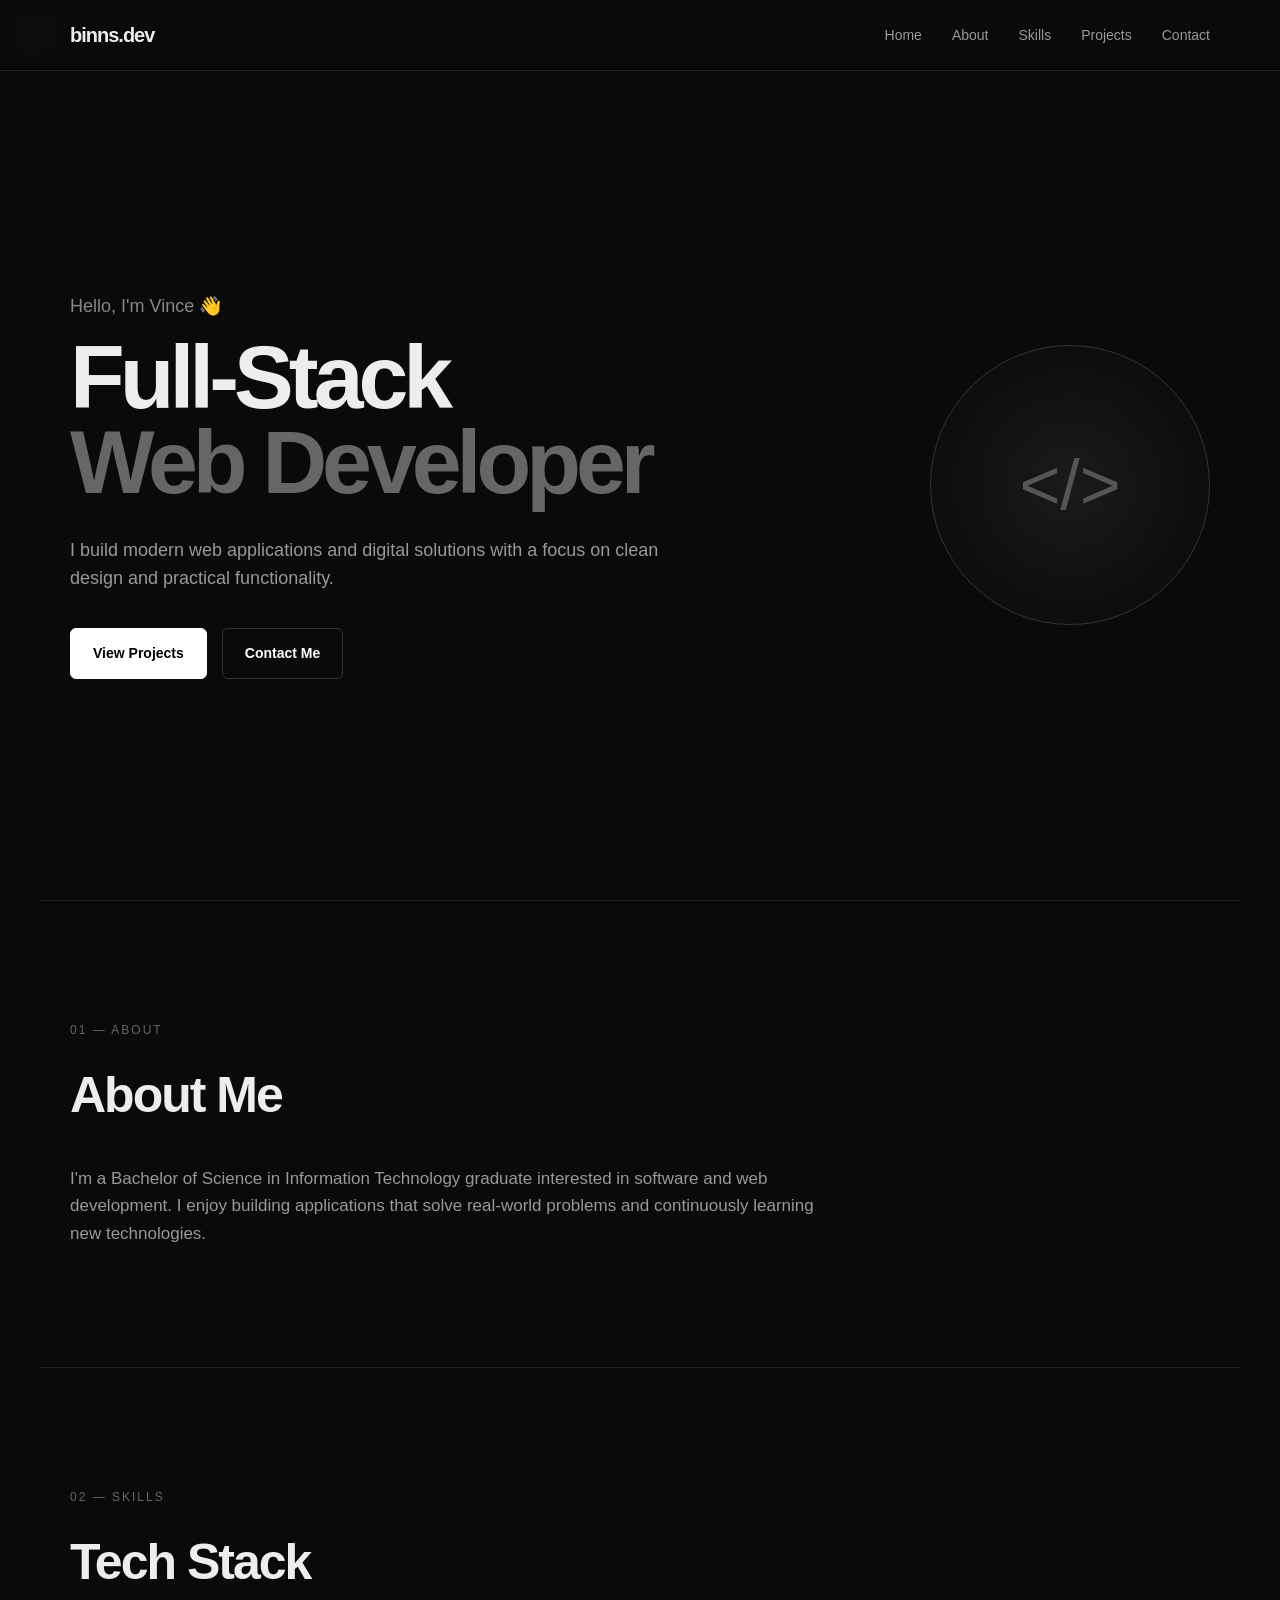
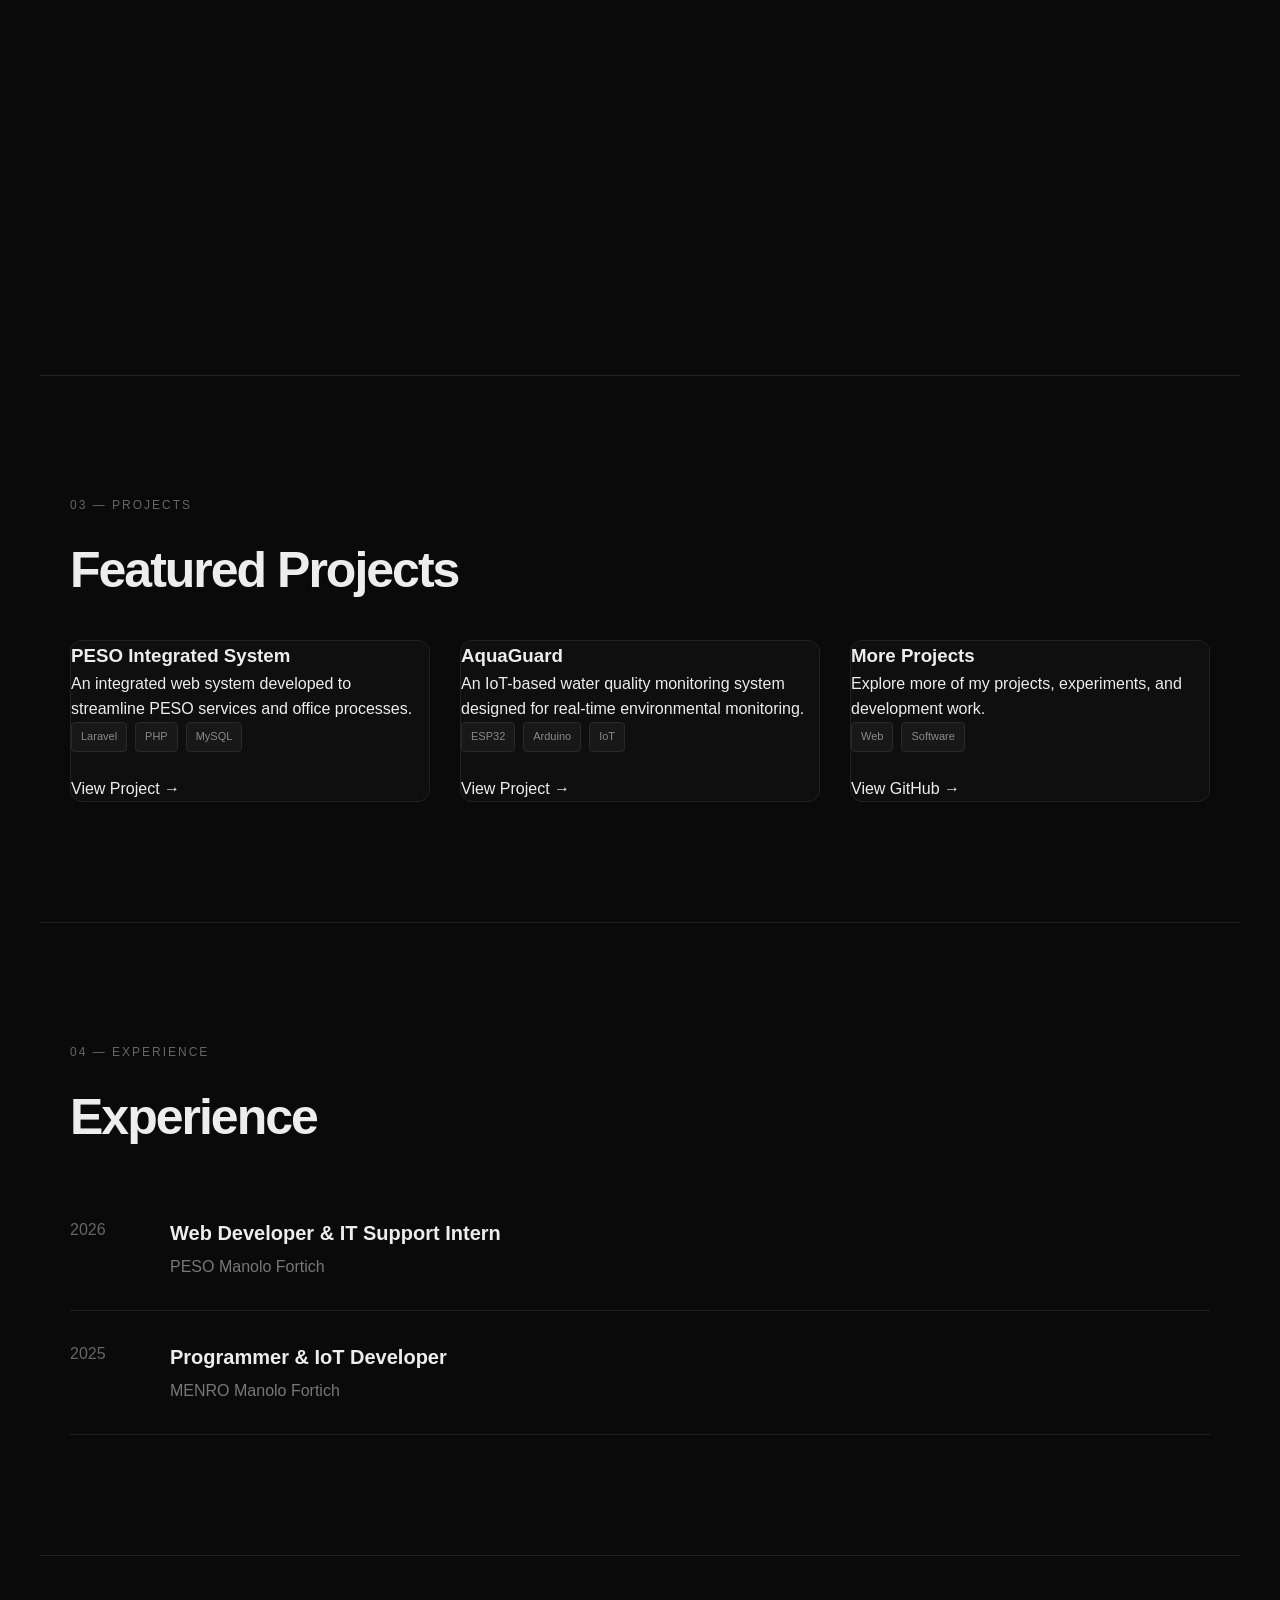
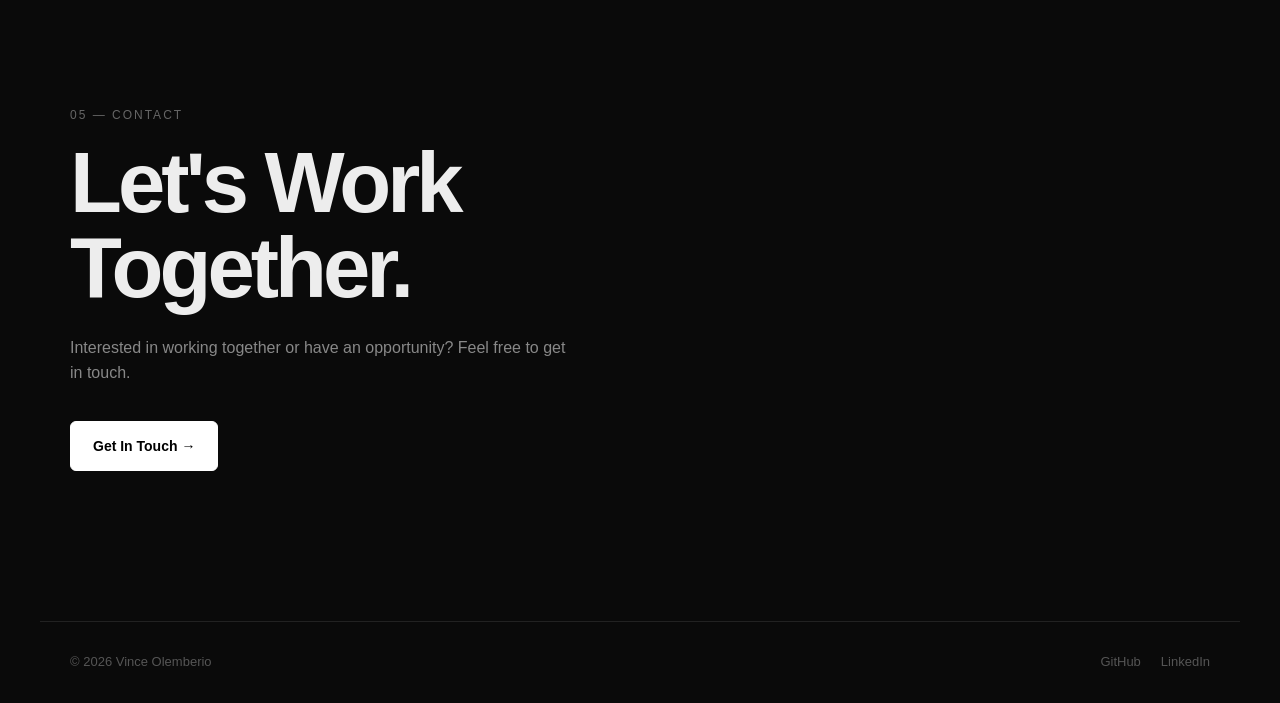
<file: inde.html>
<!DOCTYPE html>
<html lang="en">
<head>
    <meta charset="UTF-8">
    <meta name="viewport" content="width=device-width, initial-scale=1.0">

    <title>Vince Olemberio | Web Developer</title>
    <meta name="description" content="Portfolio of Vince Olemberio, a Full-Stack Web Developer.">

    <link rel="stylesheet" href="CSS/style.css">
</head>

<body>

    <!-- Navigation -->
    <header>
        <nav class="navbar">
            <a href="#" class="logo">binns.dev</a>

            <ul class="nav-links">
                <li><a href="#home">Home</a></li>
                <li><a href="#about">About</a></li>
                <li><a href="#skills">Skills</a></li>
                <li><a href="#projects">Projects</a></li>
                <li><a href="#contact">Contact</a></li>
            </ul>
        </nav>
    </header>


    <!-- Hero -->
    <main>

        <section id="home" class="hero">

            <div class="hero-content">
                <p class="greeting">Hello, I'm Vince 👋</p>

                <h1>
                    Full-Stack<br>
                    <span>Web Developer</span>
                </h1>

                <p class="hero-description">
                    I build modern web applications and digital solutions
                    with a focus on clean design and practical functionality.
                </p>

                <div class="hero-buttons">
                    <a href="#projects" class="btn">View Projects</a>
                    <a href="#contact" class="btn secondary">Contact Me</a>
                </div>
            </div>

            <div class="hero-image">
                <!-- Add your photo or illustration here -->
                <div class="image-placeholder">
                    <span>&lt;/&gt;</span>
                </div>
            </div>

        </section>


        <!-- About -->
        <section id="about" class="section">

            <p class="section-label">01 — ABOUT</p>

            <h2>About Me</h2>

            <p>
                I'm a Bachelor of Science in Information Technology graduate
                interested in software and web development. I enjoy building
                applications that solve real-world problems and continuously
                learning new technologies.
            </p>

        </section>


        <!-- Skills -->
        <section id="skills" class="section">

            <p class="section-label">02 — SKILLS</p>

            <h2>Tech Stack</h2>

            <div class="skills-grid">
                <div>HTML</div>
                <div>CSS</div>
                <div>JavaScript</div>
                <div>React</div>
                <div>Laravel</div>
                <div>PHP</div>
                <div>Node.js</div>
                <div>Express.js</div>
                <div>MySQL</div>
                <div>Git</div>
                <div>Tailwind CSS</div>
                <div>C / C++</div>
            </div>

        </section>


        <!-- Projects -->
        <section id="projects" class="section">

            <p class="section-label">03 — PROJECTS</p>

            <h2>Featured Projects</h2>

            <div class="projects-grid">

                <article class="project-card">
                    <span class="project-number">01</span>

                    <h3>PESO Integrated System</h3>

                    <p>
                        An integrated web system developed to streamline
                        PESO services and office processes.
                    </p>

                    <div class="project-tech">
                        <span>Laravel</span>
                        <span>PHP</span>
                        <span>MySQL</span>
                    </div>

                    <a href="#" target="_blank">View Project →</a>
                </article>


                <article class="project-card">
                    <span class="project-number">02</span>

                    <h3>AquaGuard</h3>

                    <p>
                        An IoT-based water quality monitoring system designed
                        for real-time environmental monitoring.
                    </p>

                    <div class="project-tech">
                        <span>ESP32</span>
                        <span>Arduino</span>
                        <span>IoT</span>
                    </div>

                    <a href="#" target="_blank">View Project →</a>
                </article>


                <article class="project-card">
                    <span class="project-number">03</span>

                    <h3>More Projects</h3>

                    <p>
                        Explore more of my projects, experiments, and
                        development work.
                    </p>

                    <div class="project-tech">
                        <span>Web</span>
                        <span>Software</span>
                    </div>

                    <a href="#" target="_blank">View GitHub →</a>
                </article>

            </div>

        </section>


        <!-- Experience -->
        <section id="experience" class="section">

            <p class="section-label">04 — EXPERIENCE</p>

            <h2>Experience</h2>

            <div class="experience-item">
                <span>2026</span>

                <div>
                    <h3>Web Developer & IT Support Intern</h3>
                    <p>PESO Manolo Fortich</p>
                </div>
            </div>

            <div class="experience-item">
                <span>2025</span>

                <div>
                    <h3>Programmer & IoT Developer</h3>
                    <p>MENRO Manolo Fortich</p>
                </div>
            </div>

        </section>


        <!-- Contact -->
        <section id="contact" class="contact">

            <p class="section-label">05 — CONTACT</p>

            <h2>Let's Work Together.</h2>

            <p>
                Interested in working together or have an opportunity?
                Feel free to get in touch.
            </p>

            <a href="mailto:your@email.com" class="btn">
                Get In Touch →
            </a>

        </section>

    </main>


    <!-- Footer -->
    <footer>
        <p>© 2026 Vince Olemberio</p>

        <div>
            <a href="#" target="_blank">GitHub</a>
            <a href="#" target="_blank">LinkedIn</a>
        </div>
    </footer>

</body>
</html>
</file>
<file: CSS/style.css>
* {
    margin: 0;
    padding: 0;
    box-sizing: border-box;
    transition: background-color 0.35s ease,
                color 0.35s ease,
                border-color 0.35s ease,
                box-shadow 0.35s ease,
                transform 0.35s ease;
}

html {
    scroll-behavior: smooth;
}

body {
    font-family: Arial, Helvetica, sans-serif;
    background: #0a0a0a;
    color: #ededed;
    line-height: 1.6;
    transition: background-color 0.35s ease, color 0.35s ease;
}

body.light-theme {
    background: #f3f1ee;
    color: #121212;
}

a {
    color: inherit;
    text-decoration: none;
}


/* =========================
   NAVIGATION
========================= */

header {
    position: fixed;
    top: 0;
    width: 100%;
    z-index: 1000;

    background: rgba(10, 10, 10, 0.8);
    backdrop-filter: blur(12px);
    border-bottom: 1px solid #222;
}

body.light-theme header {
    background: rgba(255, 255, 255, 0.75);
    border-bottom-color: #dcdcdc;
}

.navbar {
    max-width: 1200px;
    height: 70px;
    margin: auto;
    padding: 0 30px;

    display: flex;
    align-items: center;
    justify-content: space-between;
}

.logo {
    font-size: 20px;
    font-weight: bold;
    letter-spacing: -1px;
}

.nav-links {
    list-style: none;
    display: flex;
    gap: 30px;
    align-items: center;
}

.nav-links a {
    color: #999;
    font-size: 14px;
    transition: 0.3s;
}

body.light-theme .nav-links a {
    color: #4a4a4a;
}

.nav-links a:hover {
    color: white;
}

body.light-theme .nav-links a:hover {
    color: #111;
}

.resume-btn {
    display: inline-flex;
    align-items: center;
    justify-content: center;
    gap: 8px;
    padding: 9px 14px;
    border: 1px solid #2a2a2a;
    border-radius: 999px;
    background: rgba(255, 255, 255, 0.02);
    color: #fff;
    white-space: nowrap;
}

.resume-btn:hover {
    border-color: #555;
    background: rgba(255, 255, 255, 0.05);
}

.resume-text {
    display: inline;
}

body.light-theme .resume-btn,
body.light-theme .theme-toggle {
    background: rgba(17, 17, 17, 0.04);
    border-color: #d1d1d1;
    color: #111;
}

body.light-theme .resume-btn:hover,
body.light-theme .theme-toggle:hover {
    background: rgba(17, 17, 17, 0.08);
    border-color: #a9a9a9;
}

.theme-toggle {
    position: relative;
    width: 38px;
    height: 38px;
    border: 1px solid #2a2a2a;
    border-radius: 50%;
    background: rgba(255, 255, 255, 0.02);
    color: #d9d9d9;
    display: inline-flex;
    align-items: center;
    justify-content: center;
    cursor: pointer;
    transition: transform 0.3s ease, background-color 0.35s ease, border-color 0.35s ease, box-shadow 0.35s ease;
    box-shadow: 0 0 0 rgba(255,255,255,0);
    overflow: hidden;
}

.theme-toggle::before,
.theme-toggle::after {
    content: "";
    position: absolute;
    border-radius: 50%;
    transition: transform 0.45s ease, opacity 0.35s ease, background 0.35s ease;
}

.theme-toggle::before {
    width: 16px;
    height: 16px;
    background: #f8d56b;
    box-shadow: 0 0 0 4px rgba(248, 213, 107, 0.14);
    transform: scale(1);
    opacity: 1;
}

.theme-toggle::after {
    width: 14px;
    height: 14px;
    background: #0f0f0f;
    left: 20px;
    top: 10px;
    transform: translateX(0) scale(0);
    opacity: 0;
}

.theme-toggle:hover {
    border-color: #555;
    background: rgba(255, 255, 255, 0.05);
    transform: translateY(-1px);
    box-shadow: 0 8px 18px rgba(0,0,0,0.12);
}

.theme-toggle svg {
    position: relative;
    z-index: 1;
    width: 18px;
    height: 18px;
    display: block;
    opacity: 0;
    transition: transform 0.45s ease, opacity 0.35s ease;
}

body.light-theme .theme-toggle {
    background: rgba(255, 255, 255, 0.8);
    border-color: #d8d2cc;
    box-shadow: 0 8px 20px rgba(0, 0, 0, 0.08);
}

body.light-theme .theme-toggle::before {
    transform: scale(0.65);
    opacity: 0.2;
    box-shadow: none;
}

body.light-theme .theme-toggle::after {
    transform: translateX(-8px) scale(1);
    opacity: 1;
}

body.light-theme .theme-toggle svg {
    transform: rotate(180deg);
    opacity: 0;
}


/* =========================
   HERO
========================= */

.hero {
    min-height: 100vh;
    max-width: 1200px;
    margin: auto;
    padding: 150px 30px 80px;

    display: flex;
    align-items: center;
    justify-content: space-between;
    gap: 60px;
}

.hero-image img {
    width: 300px;
    height: 300px;
    object-fit: cover;
    border-radius: 50%;
    border: 1px solid #333;
}

.hero-content {
    max-width: 700px;
}

.greeting {
    color: #888;
    margin-bottom: 15px;
    font-size: 18px;
}

.hero h1 {
    font-size: clamp(50px, 7vw, 90px);
    line-height: 0.95;
    letter-spacing: -5px;
    margin-bottom: 30px;
}

.hero h1 span {
    color: #666;
}

.hero-description {
    max-width: 600px;
    color: #999;
    font-size: 18px;
    margin-bottom: 35px;
}

.hero-buttons {
    display: flex;
    gap: 15px;
}

.btn {
    display: inline-flex;
    align-items: center;
    gap: 8px;
    padding: 13px 22px;

    background: white;
    color: black;

    border: 1px solid white;
    border-radius: 6px;

    font-size: 14px;
    font-weight: 600;

    transition: 0.3s;
}

.btn-icon {
    display: inline-flex;
    align-items: center;
    justify-content: center;
    width: 14px;
    height: 14px;
    line-height: 1;
}

.btn-icon svg {
    width: 100%;
    height: 100%;
    display: block;
}

.btn:hover {
    background: transparent;
    color: white;
}

body.light-theme .btn {
    background: #121212;
    color: #f3f1ee;
    border-color: #121212;
}

body.light-theme .btn:hover {
    background: transparent;
    color: #121212;
}

.btn.secondary {
    background: transparent;
    color: white;
    border-color: #333;
}

.btn.secondary:hover {
    background: white;
    color: black;
}

body.light-theme .btn.secondary {
    background: transparent;
    color: #121212;
    border-color: #cfc9c2;
}

body.light-theme .btn.secondary:hover {
    background: #121212;
    color: #f3f1ee;
}


/* =========================
   HERO IMAGE
========================= */

.hero-image {
    flex-shrink: 0;
}

.image-placeholder {
    width: 280px;
    height: 280px;

    display: flex;
    align-items: center;
    justify-content: center;

    border: 1px solid #333;
    border-radius: 50%;

    background:
        radial-gradient(circle at center, #1a1a1a, #080808);

    font-size: 70px;
    color: #555;
}


/* =========================
   SECTIONS
========================= */

.section {
    max-width: 1200px;
    margin: auto;
    padding: 120px 30px;
    border-top: 1px solid #222;
}

body.light-theme .section {
    border-top-color: #d9d0c7;
}

.section-label {
    color: #666;
    font-size: 12px;
    letter-spacing: 2px;
    margin-bottom: 15px;
}

.section h2 {
    font-size: 50px;
    letter-spacing: -2px;
    margin-bottom: 30px;
}

.section > p:not(.section-label) {
    max-width: 750px;
    color: #999;
    font-size: 17px;
}


/* =========================
   SKILLS
========================= */

.skills-grid {
    display: grid;
    grid-template-columns: repeat(4, 1fr);
    gap: 10px;
}

.skills-grid div {
    position: relative;
    isolation: isolate;
    overflow: hidden;
    padding: 20px;
    display: flex;
    align-items: center;
    gap: 14px;

    background: #111;
    border: 1px solid #222;
    border-radius: 8px;

    color: #aaa;

    animation: skill-card-in 0.7s cubic-bezier(0.2, 0.75, 0.25, 1) both;
    transition: border-color 0.3s ease,
                color 0.3s ease,
                transform 0.3s ease,
                box-shadow 0.3s ease;
}

.skill-icon {
    display: inline-flex;
    align-items: center;
    justify-content: center;
    flex: 0 0 38px;
    width: 38px;
    height: 38px;
    border: 1px solid #383838;
    border-radius: 6px;
    color: #73d13d;
    font-size: 21px;
    transition: transform 0.3s ease, border-color 0.3s ease, color 0.3s ease;
}

.skills-grid div::before {
    content: "";
    position: absolute;
    inset: 0;
    z-index: -1;
    background: linear-gradient(115deg, transparent 30%, rgba(115, 209, 61, 0.12), transparent 70%);
    transform: translateX(-120%);
    transition: transform 0.6s ease;
}

.skills-grid div:nth-child(2) { animation-delay: 0.06s; }
.skills-grid div:nth-child(3) { animation-delay: 0.12s; }
.skills-grid div:nth-child(4) { animation-delay: 0.18s; }
.skills-grid div:nth-child(5) { animation-delay: 0.24s; }
.skills-grid div:nth-child(6) { animation-delay: 0.30s; }
.skills-grid div:nth-child(7) { animation-delay: 0.36s; }
.skills-grid div:nth-child(8) { animation-delay: 0.42s; }
.skills-grid div:nth-child(9) { animation-delay: 0.48s; }
.skills-grid div:nth-child(10) { animation-delay: 0.54s; }
.skills-grid div:nth-child(11) { animation-delay: 0.60s; }
.skills-grid div:nth-child(12) { animation-delay: 0.66s; }

@keyframes skill-card-in {
    from {
        opacity: 0;
        transform: translateY(18px);
    }
    to {
        opacity: 1;
        transform: translateY(0);
    }
}

.skills-grid div:hover {
    border-color: #555;
    color: white;
    transform: translateY(-3px);
    box-shadow: 0 14px 30px rgba(0, 0, 0, 0.22);
}

.skills-grid div:hover .skill-icon {
    border-color: #73d13d;
    color: #c8f4ae;
    transform: rotate(-6deg) scale(1.08);
}

.skill-icon i {
    line-height: 1;
}

.skills-grid div:hover::before {
    transform: translateX(120%);
}

@media (prefers-reduced-motion: reduce) {
    .skills-grid div {
        animation: none;
    }

    .skills-grid div::before {
        display: none;
    }
}


/* =========================
   PROJECTS
========================= */

.projects-grid {
    display: grid;
    grid-template-columns: repeat(3, 1fr);
    gap: 30px;
}

.project-card {
    overflow: hidden;

    background: #0f0f0f;
    border: 1px solid #222;
    border-radius: 12px;

    transition: 0.3s;
}

body.light-theme .project-card {
    background: #f7f4f1;
    border-color: #d7d0c8;
}

.project-card:hover {
    transform: translateY(-5px);
    border-color: #444;
}

body.light-theme .project-card:hover {
    border-color: #a69d95;
}


/* Video Preview */

.project-preview {
    position: relative;

    width: 100%;
    height: 290px;

    overflow: hidden;

    background: #080808;
}

.project-preview video {
    width: 100%;
    height: 100%;

    object-fit: cover;

    display: block;
}

.project-image-stack {
    position: relative;
    width: 100%;
    height: 100%;
    overflow: hidden;
}

.project-image-stack img,
.project-image-stack video {
    position: absolute;
    top: 50%;
    left: 50%;
    width: 62%;
    height: 86%;
    object-fit: cover;
    border: 5px solid #f2f0ec;
    box-shadow: 0 12px 24px rgba(0, 0, 0, 0.35);
    transform: translate(-50%, -50%);
}

.project-image-stack > :nth-child(n + 4) {
    opacity: 0;
}

.project-image-stack > :first-child {
    transform: translate(-77%, -50%) rotate(-9deg);
}

.project-image-stack > :nth-child(2) {
    transform: translate(-50%, -50%) rotate(2deg);
}

.project-image-stack > :nth-child(3) {
    transform: translate(-23%, -50%) rotate(10deg);
}

.project-image-stack img.is-active,
.project-image-stack video.is-active {
    z-index: 2;
    opacity: 1;
    transform: translate(-50%, -50%) rotate(0deg);
}

.project-image-next {
    position: absolute;
    right: 18px;
    bottom: 18px;
    z-index: 4;
    width: 40px;
    height: 40px;
    border: 1px solid rgba(255, 255, 255, 0.45);
    border-radius: 50%;
    background: rgba(20, 20, 20, 0.85);
    color: #fff;
    cursor: pointer;
    font-size: 22px;
    line-height: 1;
}

.project-image-next:hover {
    background: #fff;
    color: #111;
}

.project-placeholder {
    display: flex;
    align-items: center;
    justify-content: center;
    color: #555;
    font-size: 18px;
    letter-spacing: 1px;
}

body.light-theme .project-placeholder {
    background: #e8e2dc;
    color: #81786f;
}


/* Dark overlay */

.project-preview::after {
    content: "";

    position: absolute;

    inset: 0;

    background: linear-gradient(
        to bottom,
        rgba(0, 0, 0, 0.35),
        transparent 45%,
        rgba(0, 0, 0, 0.25)
    );

    pointer-events: none;
}


/* Project number */

.project-number {
    position: absolute;

    top: 16px;
    left: 16px;

    z-index: 2;

    padding: 7px 12px;

    background: rgba(20, 20, 20, 0.85);

    border: 1px solid #333;

    border-radius: 20px;

    color: #aaa;

    font-size: 12px;
}


/* Project technology label */

.project-tag {
    position: absolute;

    top: 16px;
    right: 16px;

    z-index: 2;

    padding: 8px 14px;

    background: rgba(20, 20, 20, 0.85);

    border: 1px solid #333;

    border-radius: 20px;

    color: #888;

    font-size: 11px;

    letter-spacing: 1px;
}


/* Content */

.project-content {
    padding: 28px;
}

.project-content h3 {
    font-size: 25px;

    margin-bottom: 14px;

    letter-spacing: -0.5px;
}

.project-content p {
    color: #888;

    font-size: 15px;

    line-height: 1.7;

    margin-bottom: 22px;
}


/* Technologies */

.project-tech {
    display: flex;

    flex-wrap: wrap;

    gap: 8px;

    margin-bottom: 24px;
}

.project-tech span {
    padding: 5px 9px;

    background: #181818;

    border: 1px solid #292929;

    border-radius: 4px;

    color: #888;

    font-size: 11px;
}

body.light-theme .project-tech span {
    background: #efeae4;
    border-color: #d2c8be;
    color: #4d4d4d;
}


/* Project link */

.project-content > a {
    display: inline-flex;
    align-items: center;
    gap: 8px;
    color: white;
    font-size: 14px;
}

.project-content > a .btn-icon {
    width: 12px;
    height: 12px;
}

.project-content > a:hover {
    text-decoration: underline;
}


/* =========================
   PROJECT RESPONSIVE
========================= */

@media (max-width: 900px) {

    .projects-grid {
        grid-template-columns: 1fr 1fr;
    }

}

@media (max-width: 600px) {

    .projects-grid {
        grid-template-columns: 1fr;
    }

    .project-preview {
        height: 240px;
    }

}


/* =========================
   EXPERIENCE
========================= */

.experience-item {
    display: grid;
    grid-template-columns: 100px 1fr;

    padding: 30px 0;

    border-bottom: 1px solid #222;
}

body.light-theme .experience-item {
    border-bottom-color: #d9d0c7;
}

.experience-item > span {
    color: #666;
}

.experience-item h3 {
    font-size: 20px;
    margin-bottom: 5px;
}

.experience-item p {
    color: #777;
}


/* =========================
   CONTACT
========================= */

.contact {
    max-width: 1200px;
    margin: auto;

    padding: 150px 30px;

    border-top: 1px solid #222;
}

.contact h2 {
    max-width: 700px;

    font-size: clamp(50px, 7vw, 85px);
    line-height: 1;
    letter-spacing: -4px;

    margin-bottom: 25px;
}

.contact > p:not(.section-label) {
    color: #888;
    max-width: 500px;
    margin-bottom: 35px;
}

body.light-theme .contact h2 {
    color: #111;
}


/* =========================
   FOOTER
========================= */

footer {
    max-width: 1200px;
    margin: auto;

    padding: 30px;

    border-top: 1px solid #222;

    display: flex;
    justify-content: space-between;

    color: #555;
    font-size: 13px;
}

body.light-theme footer {
    border-top-color: #d9d0c7;
    color: #4d4d4d;
}

footer div {
    display: flex;
    gap: 20px;
}

footer a {
    display: inline-flex;
    align-items: center;
    gap: 6px;
}

.social-icon {
    width: 15px;
    height: 15px;
    display: block;
}

footer a:hover {
    color: white;
}


/* =========================
   FLOATING CHAT
========================= */

.chat-widget {
    position: fixed;
    right: 24px;
    bottom: 24px;
    z-index: 1100;
}

.chat-toggle {
    width: 58px;
    height: 58px;
    display: inline-flex;
    align-items: center;
    justify-content: center;
    border: 1px solid #444;
    border-radius: 50%;
    background: #fff;
    color: #111;
    cursor: pointer;
    box-shadow: 0 12px 28px rgba(0, 0, 0, 0.28);
}

.chat-toggle:hover {
    transform: translateY(-3px);
    background: #e8e8e8;
}

.chat-toggle svg {
    width: 25px;
    height: 25px;
}

.chat-panel {
    position: absolute;
    right: 0;
    bottom: 72px;
    width: min(420px, calc(100vw - 32px));
    padding: 24px;
    border: 1px solid #333;
    border-radius: 12px;
    background: #111;
    box-shadow: 0 18px 45px rgba(0, 0, 0, 0.35);
    opacity: 0;
    pointer-events: none;
    transform: translateY(10px) scale(0.96);
    transform-origin: bottom right;
}

.chat-panel.is-open {
    opacity: 1;
    pointer-events: auto;
    transform: translateY(0) scale(1);
}

.chat-close {
    position: absolute;
    top: 10px;
    right: 12px;
    border: 0;
    background: transparent;
    color: #999;
    cursor: pointer;
    font-size: 24px;
    line-height: 1;
}

.chat-close:hover {
    color: #fff;
}

.chat-eyebrow {
    margin-bottom: 8px;
    color: #888;
    font-size: 10px;
    letter-spacing: 2px;
}

.chat-panel h2 {
    margin-bottom: 8px;
    font-size: 24px;
}

.chat-intro {
    margin-bottom: 18px;
    color: #999;
    font-size: 14px;
    line-height: 1.5;
}

.chat-intro.is-hidden {
    display: none;
}

.chatbot {
    margin-bottom: 16px;
}

.chatbot-messages {
    display: flex;
    flex-direction: column;
    gap: 7px;
    max-height: 220px;
    margin-bottom: 10px;
    overflow-y: auto;
    padding-right: 4px;
}

.chatbot-message {
    width: fit-content;
    max-width: 90%;
    padding: 7px 9px;
    border-radius: 8px;
    font-size: 12px;
    line-height: 1.4;
}

.chatbot-message-bot {
    background: #202020;
    color: #d5d5d5;
}

.chatbot-message-user {
    align-self: flex-end;
    background: #fff;
    color: #111;
}

.chatbot-form {
    display: flex;
    gap: 6px;
}

.chatbot-form input {
    min-width: 0;
    flex: 1;
    padding: 9px 10px;
    border: 1px solid #333;
    border-radius: 6px;
    outline: none;
    background: #181818;
    color: #fff;
    font: inherit;
    font-size: 12px;
}

.chatbot-form input:focus {
    border-color: #777;
}

.chatbot-form button {
    width: 36px;
    border: 1px solid #444;
    border-radius: 6px;
    background: #fff;
    color: #111;
    cursor: pointer;
}

.chatbot-form button:hover {
    background: #dcdcdc;
}

.chatbot-form button svg {
    width: 16px;
    height: 16px;
}

.sr-only {
    position: absolute;
    width: 1px;
    height: 1px;
    padding: 0;
    margin: -1px;
    overflow: hidden;
    clip: rect(0, 0, 0, 0);
    white-space: nowrap;
    border: 0;
}

.chat-actions {
    display: flex;
    flex-wrap: wrap;
    gap: 8px;
}

.chat-email {
    display: inline-flex;
    align-items: center;
    gap: 6px;
    padding: 9px 14px;
    border: 1px solid #444;
    border-radius: 6px;
    color: #fff;
    font-size: 13px;
}

.chat-contact-icon {
    width: 15px;
    height: 15px;
    display: block;
}

.chat-email:hover {
    border-color: #fff;
}

body.light-theme .chat-panel {
    border-color: #d7d0c8;
    background: #f7f4f1;
    box-shadow: 0 18px 45px rgba(0, 0, 0, 0.16);
}

body.light-theme .chat-toggle {
    border-color: #d1d1d1;
    background: #121212;
    color: #fff;
}

body.light-theme .chat-toggle:hover {
    background: #2b2b2b;
}

body.light-theme .chat-close,
body.light-theme .chat-eyebrow,
body.light-theme .chat-intro {
    color: #666;
}

body.light-theme .chat-email {
    border-color: #c8c0b8;
    color: #111;
}

body.light-theme .chat-email:hover {
    border-color: #111;
}

body.light-theme .chatbot-message-bot {
    background: #ebe6e0;
    color: #454545;
}

body.light-theme .chatbot-message-user {
    background: #121212;
    color: #fff;
}

body.light-theme .chatbot-form input {
    border-color: #c8c0b8;
    background: #fff;
    color: #111;
}

body.light-theme .chatbot-form button {
    border-color: #c8c0b8;
}


/* =========================
   RESPONSIVE
========================= */

@media (max-width: 800px) {

    .navbar {
        flex-wrap: wrap;
        height: auto;
        min-height: 70px;
        padding-top: 15px;
        padding-bottom: 15px;
        gap: 12px;
    }

    .nav-links {
        display: flex;
        flex-wrap: wrap;
        justify-content: center;
        gap: 10px 14px;
        width: 100%;
    }

    .nav-links a {
        font-size: 12px;
    }

    .resume-btn {
        display: inline-flex;
        justify-content: center;
        width: min(100%, 260px);
        padding: 9px 12px;
        margin: 0 auto;
    }

    .hero {
        flex-direction: column;
        align-items: flex-start;
        padding-top: 130px;
    }

    .hero h1 {
        font-size: 60px;
    }

    .hero-image {
        align-self: center;
    }

    .skills-grid {
        grid-template-columns: repeat(2, 1fr);
    }

    .projects-grid {
        grid-template-columns: 1fr;
    }

    .section h2 {
        font-size: 40px;
    }

    .contact h2 {
        font-size: 55px;
    }
}

@media (max-width: 500px) {

    .navbar {
        display: flex;
        flex-direction: column;
        align-items: stretch;
        justify-content: center;
        padding: 10px 16px 12px;
        gap: 8px;
    }

    .logo {
        width: 100%;
        text-align: left;
        font-size: 24px;
        line-height: 1.1;
        flex-shrink: 0;
    }

    .nav-links {
        width: 100%;
        display: flex;
        flex-wrap: nowrap;
        justify-content: space-between;
        align-items: center;
        gap: 6px;
        margin-top: 0;
    }

    .nav-links li {
        display: flex;
        justify-content: center;
        flex: 0 0 auto;
    }

    .nav-links a {
        font-size: 9.5px;
        letter-spacing: -0.02em;
    }

    .resume-btn {
        width: 34px;
        height: 34px;
        padding: 0;
        border-radius: 50%;
        flex-shrink: 0;
    }

    .resume-text {
        display: none;
    }

    .theme-toggle {
        width: 32px;
        height: 32px;
        flex-shrink: 0;
    }

    .hero,
    .section,
    .contact {
        padding-left: 20px;
        padding-right: 20px;
    }

    .hero h1 {
        font-size: 48px;
        letter-spacing: -3px;
    }

    .hero-description {
        font-size: 16px;
    }

    .hero-buttons {
        flex-direction: column;
        width: 100%;
    }

    .btn {
        text-align: center;
    }

    .image-placeholder {
        width: 220px;
        height: 220px;
    }

    .skills-grid {
        grid-template-columns: 1fr;
    }

    .experience-item {
        grid-template-columns: 70px 1fr;
    }

    footer {
        flex-direction: column;
        gap: 15px;
    }
}
</file>
